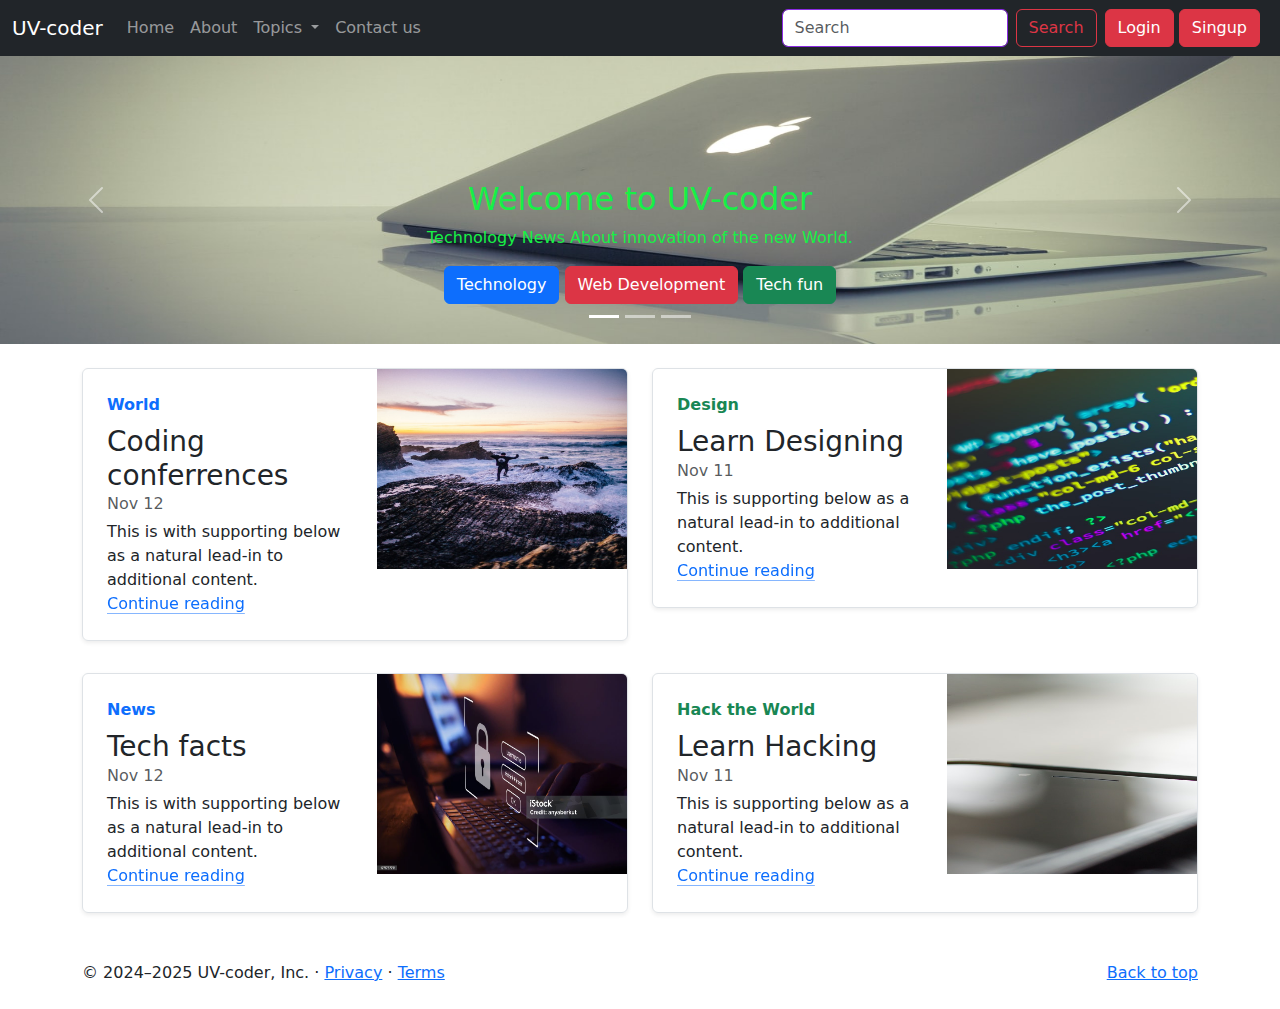
<file: index.html>
<!DOCTYPE html>
<html lang="en">

<head>
  <meta charset="UTF-8">
  <meta name="viewport" content="width=device-width, initial-scale=1.0">
  <link href="https://cdn.jsdelivr.net/npm/bootstrap@5.3.3/dist/css/bootstrap.min.css" rel="stylesheet"
    integrity="sha384-QWTKZyjpPEjISv5WaRU9OFeRpok6YctnYmDr5pNlyT2bRjXh0JMhjY6hW+ALEwIH" crossorigin="anonymous">
  <link rel="stylesheet" href="style.css">
  <title>UV-coder - Heaven for programers</title>
</head>

<body>


  <nav class="navbar navbar-expand-lg navbar-dark bg-dark">
    <div class="container-fluid">
      <a class="navbar-brand" href="#">UV-coder</a>
      <button class="navbar-toggler" type="button" data-bs-toggle="collapse" data-bs-target="#navbarSupportedContent"
        aria-controls="navbarSupportedContent" aria-expanded="false" aria-label="Toggle navigation">
        <span class="navbar-toggler-icon"></span>
      </button>
      <div class="collapse navbar-collapse" id="navbarSupportedContent">
        <ul class="navbar-nav me-auto mb-2 mb-lg-0">
          <li class="nav-item active ">
            <a class="nav-link " aria-current="page" href="/UV-coder/">Home</a>
          </li>
          <li class="nav-item ">
            <a class="nav-link " href="/UV-coder/about.html">About</a>
          </li>

          <li class="nav-item dropdown">
            <a class="nav-link dropdown-toggle" href="#" role="button" data-bs-toggle="dropdown" aria-expanded="false">
              Topics
            </a>
            <ul class="dropdown-menu">
              <li><a class="dropdown-item" href="#">Technology</a></li>
              <li><a class="dropdown-item" href="#">Web Development</a></li>
              <li>
                <hr class="dropdown-divider">
              </li>
              <li><a class="dropdown-item" href="#">Support</a></li>
              <li><a class="dropdown-item" href="#">Write for us</a></li>
            </ul>
          </li>

          <li class="nav-item">
            <a class="nav-link" href="/UV-coder/contact.html">Contact us</a>
          </li>

        </ul>
        <form class="d-flex" role="search">
          <input class="form-control me-2" type="search" placeholder="Search" aria-label="Search">
          <button class="btn btn-outline-danger" type="submit">Search</button>
        </form>
        <div class="mx-2">
          <button class="btn btn-danger" data-bs-toggle="modal" data-bs-target="#loginModal">Login</button>
          <button class="btn btn-danger" data-bs-toggle="modal" data-bs-target="#signupModal">Singup</button>
        </div>
      </div>
    </div>
  </nav>





<!--Login Modal -->
<div class="modal fade" id="loginModal" tabindex="-1" aria-labelledby="loginModalLabel" aria-hidden="true">
  <div class="modal-dialog">
    <div class="modal-content">
      <div class="modal-header">
        <h1 class="modal-title fs-5" id="loginModalLabel">Login to UV-coder</h1>
        <button type="button" class="btn-close" data-bs-dismiss="modal" aria-label="Close"></button>
      </div>
      <div class="modal-body">


        <form>
          <div class="row mb-3">
            <label for="inputEmail3" class="col-sm-2 col-form-label">Email</label>
            <div class="col-sm-10">
              <input type="email" class="form-control" id="inputEmail3">
            </div>
          </div>
          <div class="row mb-3">
            <label for="inputPassword3" class="col-sm-2 col-form-label">Password</label>
            <div class="col-sm-10">
              <input type="password" class="form-control" id="inputPassword3">
            </div>
          </div>
          </form>
      </div>
      <div class="modal-footer">
        <button type="button" class="btn btn-success" data-bs-dismiss="modal">Submit</button>
      </div>
    </div>
  </div>
</div>




<!--signup Modal -->
<div class="modal fade" id="signupModal" tabindex="-1" aria-labelledby="signupModalLabel" aria-hidden="true">
  <div class="modal-dialog">
    <div class="modal-content">
      <div class="modal-header">
        <h1 class="modal-title fs-5" id="signupModalLabel">Get a account in UV-coder</h1>
        <button type="button" class="btn-close" data-bs-dismiss="modal" aria-label="Close"></button>
      </div>
      <div class="modal-body">
        
        
        
        <form class="row g-3">
          <div class="row">
            <div class="col">
              <input type="text" class="form-control" placeholder="First name" aria-label="First name">
            </div>
            <div class="col">
              <input type="text" class="form-control" placeholder="Last name" aria-label="Last name">
            </div>
          </div>
        
            <div class="mb-3">
              <label for="exampleInputEmail1" class="form-label">Email address</label>
              <input type="email" class="form-control" id="exampleInputEmail1" aria-describedby="emailHelp">
              <div id="emailHelp" class="form-text">We'll never share your email with anyone else.</div>
            </div>
            <div class="mb-3">
              <label for="exampleInputPassword1" class="form-label">Password</label>
              <input type="password" class="form-control" id="exampleInputPassword1">
            </div>

            <div class="mb-3">
              <label for="exampleInputPassword1" class="form-label">Confirm Password</label>
              <input type="password" class="form-control" id="exampleInputPassword1">
            </div>
            <div class="mb-3 form-check">
              <input type="checkbox" class="form-check-input" id="exampleCheck1">
              
            </div>
            <button type="submit" class="btn btn-primary">Create Account</button>
          </form>
      </div>
      <div class="modal-footer">
      </div>
    </div>
  </div>
</div>




  <div id="carouselExampleCaptions" class="carousel slide carousel-fade">
    <div class="carousel-indicators">
      <button type="button" data-bs-target="#carouselExampleCaptions" data-bs-slide-to="0" class="active"
        aria-current="true" aria-label="Slide 1"></button>
      <button type="button" data-bs-target="#carouselExampleCaptions" data-bs-slide-to="1"
        aria-label="Slide 2"></button>
      <button type="button" data-bs-target="#carouselExampleCaptions" data-bs-slide-to="2"
        aria-label="Slide 3"></button>
    </div>
    <div class="carousel-inner">
      <div class="carousel-item active">
        <img src="1.jpg" class="d-block w-100" alt="...">
        <div class="carousel-caption d-none d-md-block">
          <h2>Welcome to UV-coder</h2>
          <p>Technology News About innovation of the new World.</p>
          <button class="btn btn-primary">Technology</button>
          <button class="btn btn-danger">Web Development</button>
          <button class="btn btn-success">Tech fun</button>
        </div>
      </div>
      <div class="carousel-item">
        <img src="2.jpg" class="d-block w-100 " alt="...">
        <div class="carousel-caption d-none d-md-block">
          <h2>Welcome to UV-coder Best Coding-Blog</h2>
          <p>Technology News About innovation of the new World.</p>
          <button class="btn btn-primary">Technology</button>
          <button class="btn btn-danger">Web Development</button>
          <button class="btn btn-success">Tech fun</button>
        </div>
      </div>
      <div class="carousel-item">
        <img src="3.jpg" class="d-block w-100" alt="...">
        <div class="carousel-caption d-none d-md-block">
          <h2>UV-coder the Award winning Blog</h2>
          <p>Technology News About innovation of the new World.</p>
          <button class="btn btn-primary">Technology</button>
          <button class="btn btn-danger">Web Development</button>
          <button class="btn btn-success">Tech fun</button>
        </div>
      </div>
    </div>
    <button class="carousel-control-prev" type="button" data-bs-target="#carouselExampleCaptions" data-bs-slide="prev">
      <span class="carousel-control-prev-icon" aria-hidden="true"></span>
      <span class="visually-hidden">Previous</span>
    </button>
    <button class="carousel-control-next" type="button" data-bs-target="#carouselExampleCaptions" data-bs-slide="next">
      <span class="carousel-control-next-icon" aria-hidden="true"></span>
      <span class="visually-hidden">Next</span>
    </button>
  </div>




  <div class="container my-4">
    <div class="row mb-2">
      <div class="col-md-6">
        <div class="row g-0 border rounded overflow-hidden flex-md-row mb-4 shadow-sm h-md-250 position-relative">
          <div class="col p-4 d-flex flex-column position-static">
            <strong class="d-inline-block mb-2 text-primary">World</strong>
            <h3 class="mb-0">Coding conferrences</h3>
            <div class="mb-1 text-body-secondary">Nov 12</div>
            <p class="card-text mb-auto">This is with supporting below as a natural lead-in to additional content.</p>
            <a href="#" class="icon-link gap-1 icon-link-hover stretched-link">
              Continue reading
              <svg class="bi">
                <use xlink:href="#chevron-right"></use>
              </svg>
            </a>
          </div>
          <div class="col-auto d-none d-lg-block">
            <img class="bd-placeholder-img img-fluid  imgs" width="200" height="250" src="thumb1.jpg" alt="">
          </div>
        </div>
      </div>
      <div class="col-md-6">
        <div class="row g-0 border rounded overflow-hidden flex-md-row mb-4 shadow-sm h-md-250 position-relative">
          <div class="col p-4 d-flex flex-column position-static">
            <strong class="d-inline-block mb-2 text-success">Design</strong>
            <h3 class="mb-0">Learn Designing</h3>
            <div class="mb-1 text-body-secondary">Nov 11</div>
            <p class="mb-auto">This is supporting below as a natural lead-in to additional content.</p>
            <a href="#" class="icon-link gap-1 icon-link-hover stretched-link">
              Continue reading
              <svg class="bi">
                <use xlink:href="#chevron-right"></use>
              </svg>
            </a>
          </div>
          <div class="col-auto d-none d-lg-block">
            <img class="bd-placeholder-img  imgs" width="200" height="250" src="thumb2.jpg" alt="">
          </div>
        </div>
      </div>
    </div>

    <div class="row mb-2">
      <div class="col-md-6">
        <div class="row g-0 border rounded overflow-hidden flex-md-row mb-4 shadow-sm h-md-250 position-relative">
          <div class="col p-4 d-flex flex-column position-static">
            <strong class="d-inline-block mb-2 text-primary">News</strong>
            <h3 class="mb-0">Tech facts</h3>
            <div class="mb-1 text-body-secondary">Nov 12</div>
            <p class="card-text mb-auto">This is with supporting below as a natural lead-in to additional content.</p>
            <a href="#" class="icon-link gap-1 icon-link-hover stretched-link">
              Continue reading
              <svg class="bi">
                <use xlink:href="#chevron-right"></use>
              </svg>
            </a>
          </div>
          <div class="col-auto d-none d-lg-block">
            <img class="bd-placeholder-img img-fluid imgs" width="200" height="250" src="thumb4.jpg" alt="">
          </div>
        </div>
      </div>
      <div class="col-md-6">
        <div class="row g-0 border rounded overflow-hidden flex-md-row mb-4 shadow-sm h-md-250 position-relative">
          <div class="col p-4 d-flex flex-column position-static">
            <strong class="d-inline-block mb-2 text-success">Hack the World</strong>
            <h3 class="mb-0">Learn Hacking</h3>
            <div class="mb-1 text-body-secondary">Nov 11</div>
            <p class="mb-auto">This is supporting below as a natural lead-in to additional content.</p>
            <a href="#" class="icon-link gap-1 icon-link-hover stretched-link">
              Continue reading
              <svg class="bi">
                <use xlink:href="#chevron-right"></use>
              </svg>
            </a>
          </div>
          <div class="col-auto d-none d-lg-block">
            <img class="bd-placeholder-img  imgs" width="200" height="250" src="thumb3.jpg" alt="">
          </div>
        </div>
      </div>
    </div>
  </div>

  <footer class="container my-4">
    <p class="float-end"><a href="#">Back to top</a></p>
    <p>© 2024–2025 UV-coder, Inc. · <a href="#">Privacy</a> · <a href="#">Terms</a></p>
  </footer>


  <script src="https://cdn.jsdelivr.net/npm/bootstrap@5.3.3/dist/js/bootstrap.bundle.min.js"
    integrity="sha384-YvpcrYf0tY3lHB60NNkmXc5s9fDVZLESaAA55NDzOxhy9GkcIdslK1eN7N6jIeHz"
    crossorigin="anonymous"></script>

</body>

</html>
</file>
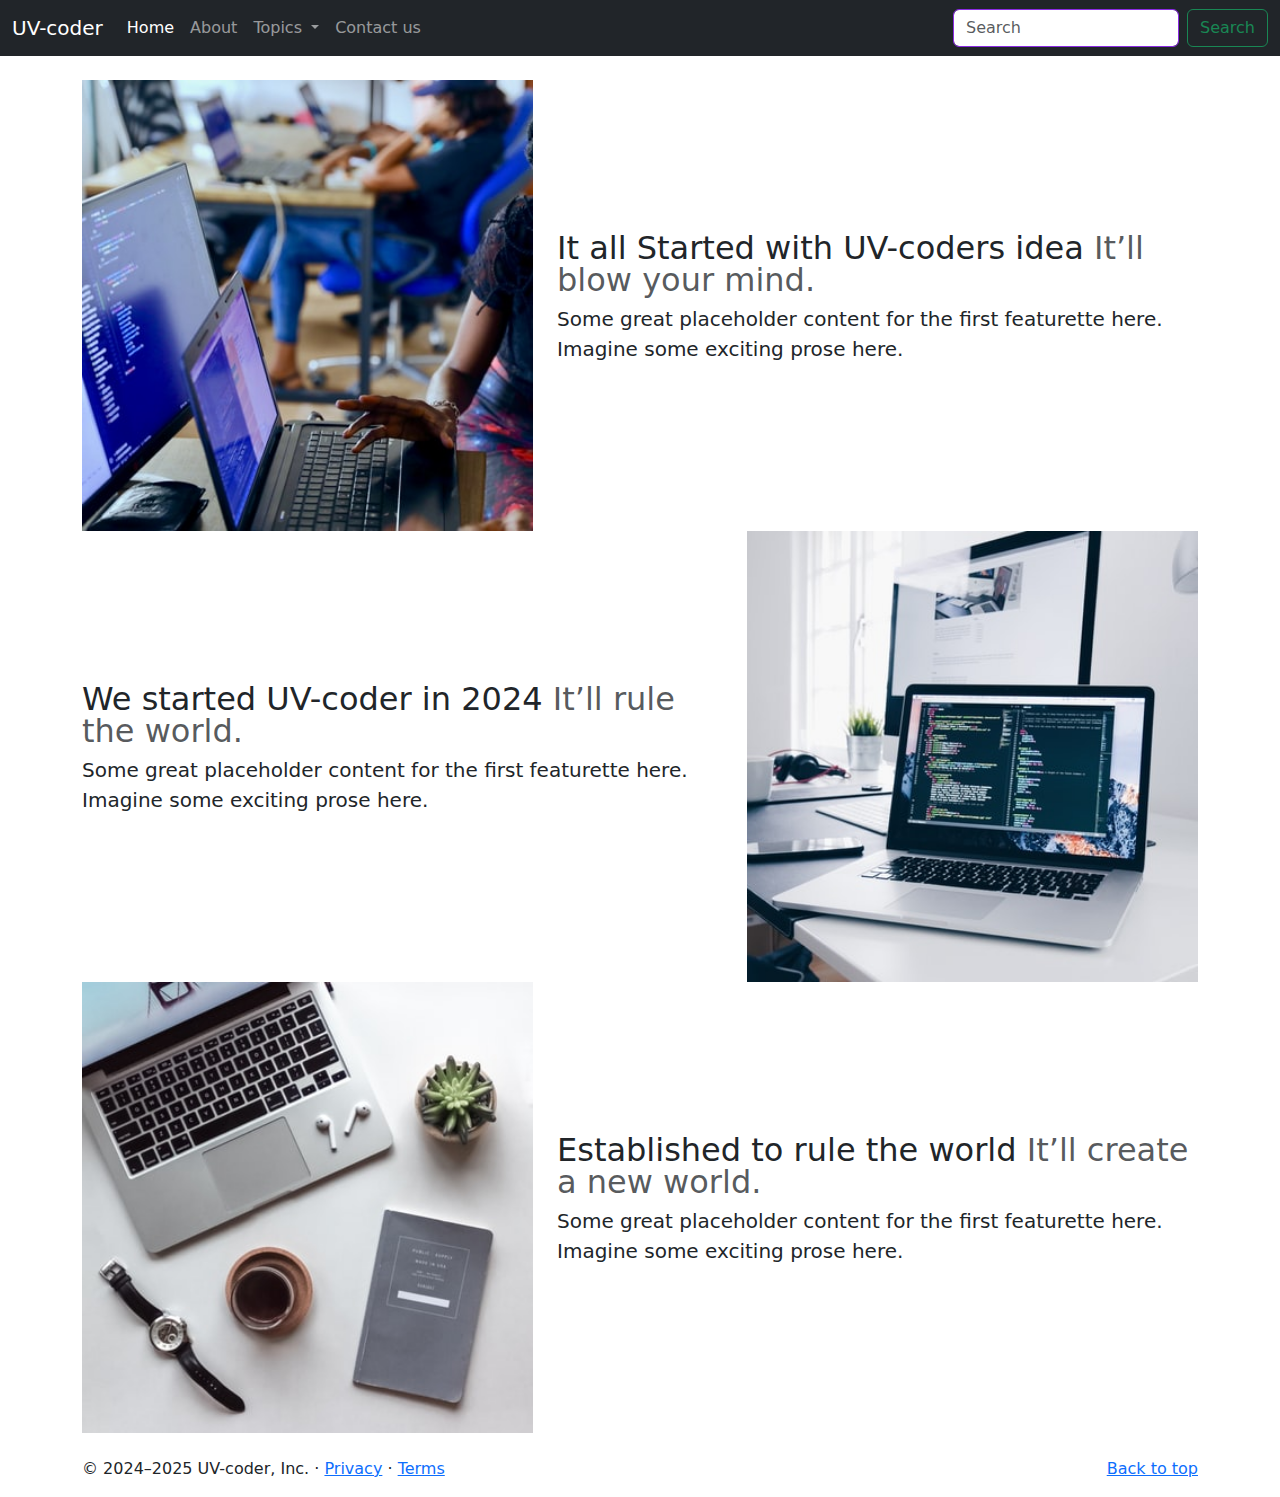
<file: about.html>
<!DOCTYPE html>
<html lang="en">

<head>
    <meta charset="UTF-8">
    <meta name="viewport" content="width=device-width, initial-scale=1.0">
    <link href="https://cdn.jsdelivr.net/npm/bootstrap@5.3.3/dist/css/bootstrap.min.css" rel="stylesheet"
        integrity="sha384-QWTKZyjpPEjISv5WaRU9OFeRpok6YctnYmDr5pNlyT2bRjXh0JMhjY6hW+ALEwIH" crossorigin="anonymous">
        <link rel="stylesheet" href="style.css">
    <title>UV-coder - Heaven for programers</title>
</head>

<body>


    <nav class="navbar navbar-expand-lg navbar-dark bg-dark">
        <div class="container-fluid">
          <a class="navbar-brand" href="#">UV-coder</a>
          <button class="navbar-toggler" type="button" data-bs-toggle="collapse" data-bs-target="#navbarSupportedContent" aria-controls="navbarSupportedContent" aria-expanded="false" aria-label="Toggle navigation">
            <span class="navbar-toggler-icon"></span>
          </button>
          <div class="collapse navbar-collapse" id="navbarSupportedContent">
            <ul class="navbar-nav me-auto mb-2 mb-lg-0">
              <li class="nav-item">
                <a class="nav-link active" aria-current="page" href="/UV-coder/">Home</a>
              </li>
              <li class="nav-item active">
                <a class="nav-link" href="/UV-coder/about.html">About</a>
              </li>

              <li class="nav-item dropdown">
                <a class="nav-link dropdown-toggle" href="#" role="button" data-bs-toggle="dropdown" aria-expanded="false">
                  Topics
                </a>
                <ul class="dropdown-menu">
                  <li><a class="dropdown-item" href="#">Technology</a></li>
                  <li><a class="dropdown-item" href="#">Web Development</a></li>
                  <li><hr class="dropdown-divider"></li>
                  <li><a class="dropdown-item" href="#">Support</a></li>
                  <li><a class="dropdown-item" href="#">Write for us</a></li>
                </ul>
              </li>

              <li class="nav-item">
                <a class="nav-link" href="/UV-coder/contact.html">Contact us</a>
              </li>
              
            </ul>
            <form class="d-flex" role="search">
              <input class="form-control me-2" type="search" placeholder="Search" aria-label="Search">
              <button class="btn btn-outline-success" type="submit">Search</button>
            </form>
          </div>
        </div>
      </nav>


      <div class="container my-4">
        <div class="row featurette d-flex justify-content-center align-items-center">
            <div class="col-md-7 order-md-2">
              <h2 class="featurette-heading fw-normal lh-1">It all Started with UV-coders idea <span class="text-body-secondary">It’ll blow your mind.</span></h2>
              <p class="lead">Some great placeholder content for the first featurette here. Imagine some exciting prose here.</p>
            </div>
            <div class="col-md-5 order-md-1">
                <img class="bd-placeholder-img bd-placeholder-img-lg featurette-image img-fluid mx-auto" width="500" height="500" src="about-1.jpg" alt="">
            </div>
          </div>

          <div class="row featurette d-flex justify-content-center align-items-center">
            <div class="col-md-7">
              <h2 class="featurette-heading fw-normal lh-1">We started UV-coder in 2024 <span class="text-body-secondary">It’ll rule the world.</span></h2>
              <p class="lead">Some great placeholder content for the first featurette here. Imagine some exciting prose here.</p>
            </div>
            <div class="col-md-5">
                <img class="bd-placeholder-img bd-placeholder-img-lg featurette-image img-fluid mx-auto" width="500" height="500" src="about-2.jpg" alt="">
            </div>
          </div>

          <div class="row featurette d-flex justify-content-center align-items-center">
            <div class="col-md-7 order-md-2">
              <h2 class="featurette-heading fw-normal lh-1">Established to rule the world <span class="text-body-secondary">It’ll create a new world.</span></h2>
              <p class="lead">Some great placeholder content for the first featurette here. Imagine some exciting prose here.</p>
            </div>
            <div class="col-md-5 order-md-1">
                <img class="bd-placeholder-img bd-placeholder-img-lg featurette-image img-fluid mx-auto" width="500" height="500" src="about-3.jpg" alt="">
            </div>
          </div>
      </div>

      <footer class="container">
        <p class="float-end"><a href="#">Back to top</a></p>
        <p>© 2024–2025 UV-coder, Inc. · <a href="#">Privacy</a> · <a href="#">Terms</a></p>
      </footer>
    


    <script src="https://cdn.jsdelivr.net/npm/bootstrap@5.3.3/dist/js/bootstrap.bundle.min.js"
        integrity="sha384-YvpcrYf0tY3lHB60NNkmXc5s9fDVZLESaAA55NDzOxhy9GkcIdslK1eN7N6jIeHz"
        crossorigin="anonymous"></script>

</body>

</html>
</file>
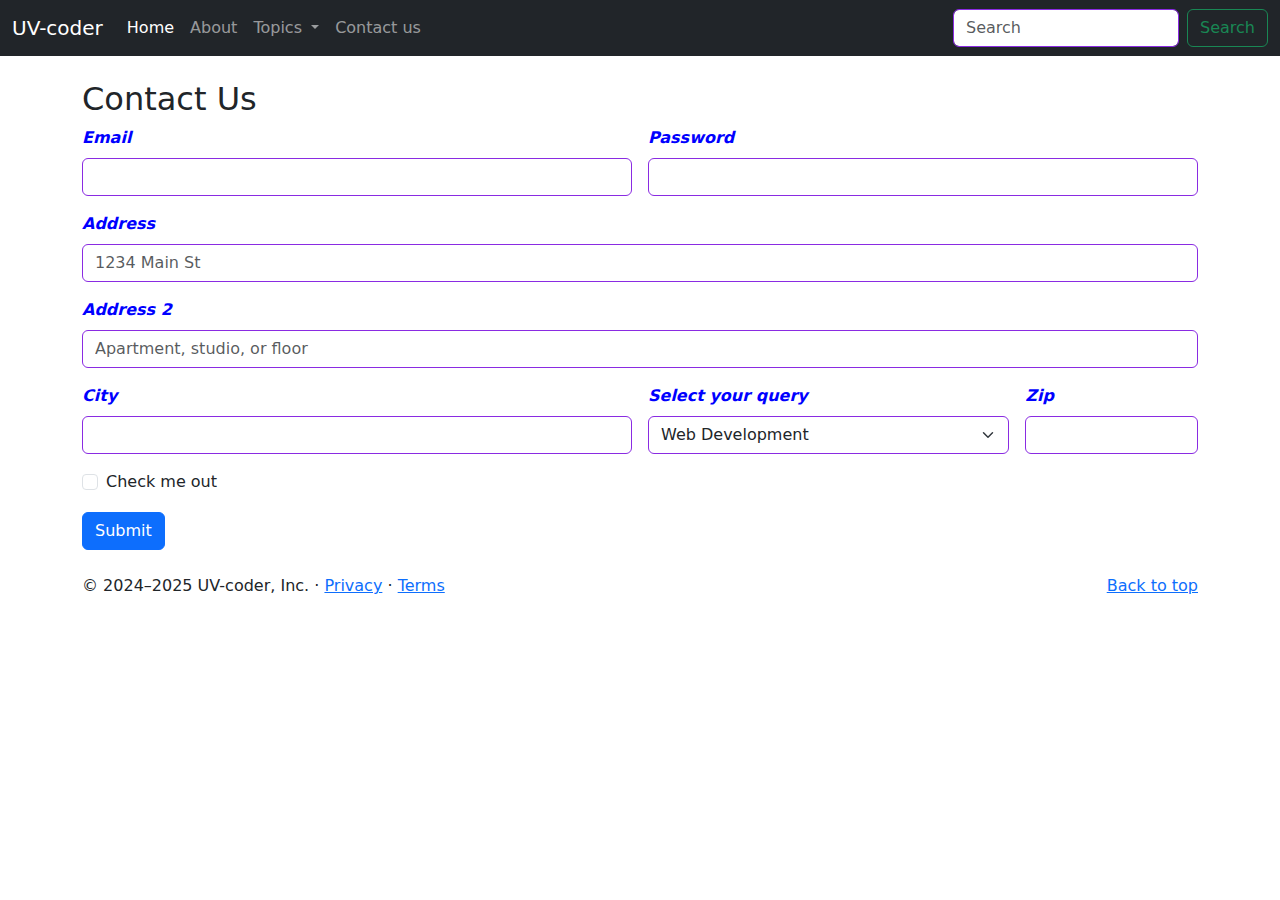
<file: contact.html>
<!DOCTYPE html>
<html lang="en">

<head>
    <meta charset="UTF-8">
    <meta name="viewport" content="width=device-width, initial-scale=1.0">
    <link href="https://cdn.jsdelivr.net/npm/bootstrap@5.3.3/dist/css/bootstrap.min.css" rel="stylesheet"
        integrity="sha384-QWTKZyjpPEjISv5WaRU9OFeRpok6YctnYmDr5pNlyT2bRjXh0JMhjY6hW+ALEwIH" crossorigin="anonymous">
        <link rel="stylesheet" href="style.css">
    <title>UV-coder - Heaven for programers</title>
</head>

<body>


    <nav class="navbar navbar-expand-lg navbar-dark bg-dark">
        <div class="container-fluid">
          <a class="navbar-brand" href="#">UV-coder</a>
          <button class="navbar-toggler" type="button" data-bs-toggle="collapse" data-bs-target="#navbarSupportedContent" aria-controls="navbarSupportedContent" aria-expanded="false" aria-label="Toggle navigation">
            <span class="navbar-toggler-icon"></span>
          </button>
          <div class="collapse navbar-collapse" id="navbarSupportedContent">
            <ul class="navbar-nav me-auto mb-2 mb-lg-0">
              <li class="nav-item">
                <a class="nav-link active" aria-current="page" href="/UV-coder/">Home</a>
              </li>
              <li class="nav-item">
                <a class="nav-link" href="/UV-coder/about.html">About</a>
              </li>

              <li class="nav-item dropdown">
                <a class="nav-link dropdown-toggle" href="#" role="button" data-bs-toggle="dropdown" aria-expanded="false">
                  Topics
                </a>
                <ul class="dropdown-menu">
                  <li><a class="dropdown-item" href="#">Technology</a></li>
                  <li><a class="dropdown-item" href="#">Web Development</a></li>
                  <li><hr class="dropdown-divider"></li>
                  <li><a class="dropdown-item" href="#">Support</a></li>
                  <li><a class="dropdown-item" href="#">Write for us</a></li>
                </ul>
              </li>

              <li class="nav-item active">
                <a class="nav-link" href="/UV-coder/contact.html">Contact us</a>
              </li>
              
            </ul>
            <form class="d-flex" role="search">
              <input class="form-control me-2" type="search" placeholder="Search" aria-label="Search">
              <button class="btn btn-outline-success" type="submit">Search</button>
            </form>
          </div>
        </div>
      </nav>


      <div class="container my-4">
       <h2>Contact Us</h2>

       <form class="row g-3">
        <div class="col-md-6">
          <label for="inputEmail4" class="form-label">Email</label>
          <input type="email" class="form-control" id="inputEmail4">
        </div>
        <div class="col-md-6">
          <label for="inputPassword4" class="form-label">Password</label>
          <input type="password" class="form-control" id="inputPassword4">
        </div>
        <div class="col-12">
          <label for="inputAddress" class="form-label">Address</label>
          <input type="text" class="form-control" id="inputAddress" placeholder="1234 Main St">
        </div>
        <div class="col-12">
          <label for="inputAddress2" class="form-label">Address 2</label>
          <input type="text" class="form-control" id="inputAddress2" placeholder="Apartment, studio, or floor">
        </div>
        <div class="col-md-6">
          <label for="inputCity" class="form-label">City</label>
          <input type="text" class="form-control" id="inputCity">
        </div>
        <div class="col-md-4">
          <label for="inputState" class="form-label">Select your query</label>
          <select id="inputState" class="form-select">
            <option selected>Web Development</option>
            <option>Hacking</option>
            <option>Tech facts</option>
          </select>
        </div>
        <div class="col-md-2">
          <label for="inputZip" class="form-label">Zip</label>
          <input type="text" class="form-control" id="inputZip">
        </div>
        <div class="col-12">
          <div class="form-check">
            <input class="form-check-input" type="checkbox" id="gridCheck">
            <label class="form-check-label" for="gridCheck">
              Check me out
            </label>
          </div>
        </div>
        <div class="col-12">
          <button type="submit" class="btn btn-primary">Submit</button>
        </div>
      </form>

      </div>

      <footer class="container">
        <p class="float-end"><a href="#">Back to top</a></p>
        <p>© 2024–2025 UV-coder, Inc. · <a href="#">Privacy</a> · <a href="#">Terms</a></p>
      </footer>
    


    <script src="https://cdn.jsdelivr.net/npm/bootstrap@5.3.3/dist/js/bootstrap.bundle.min.js"
        integrity="sha384-YvpcrYf0tY3lHB60NNkmXc5s9fDVZLESaAA55NDzOxhy9GkcIdslK1eN7N6jIeHz"
        crossorigin="anonymous"></script>

</body>

</html>
</file>
<file: style.css>
.d-block{
    height: 18rem;
    width: 87.5rem;
}


.d-none{
    color: rgb(23, 240, 70);
}

.form-control{
    border: 1px solid blueviolet;
}

.form-select{
    border: 1px solid blueviolet; 
}

.form-label{
    color: blue;
    font-weight: bolder;
    font-style: italic;
}

.imgs{
    width: 250px;
    height: 200px;
}
</file>
